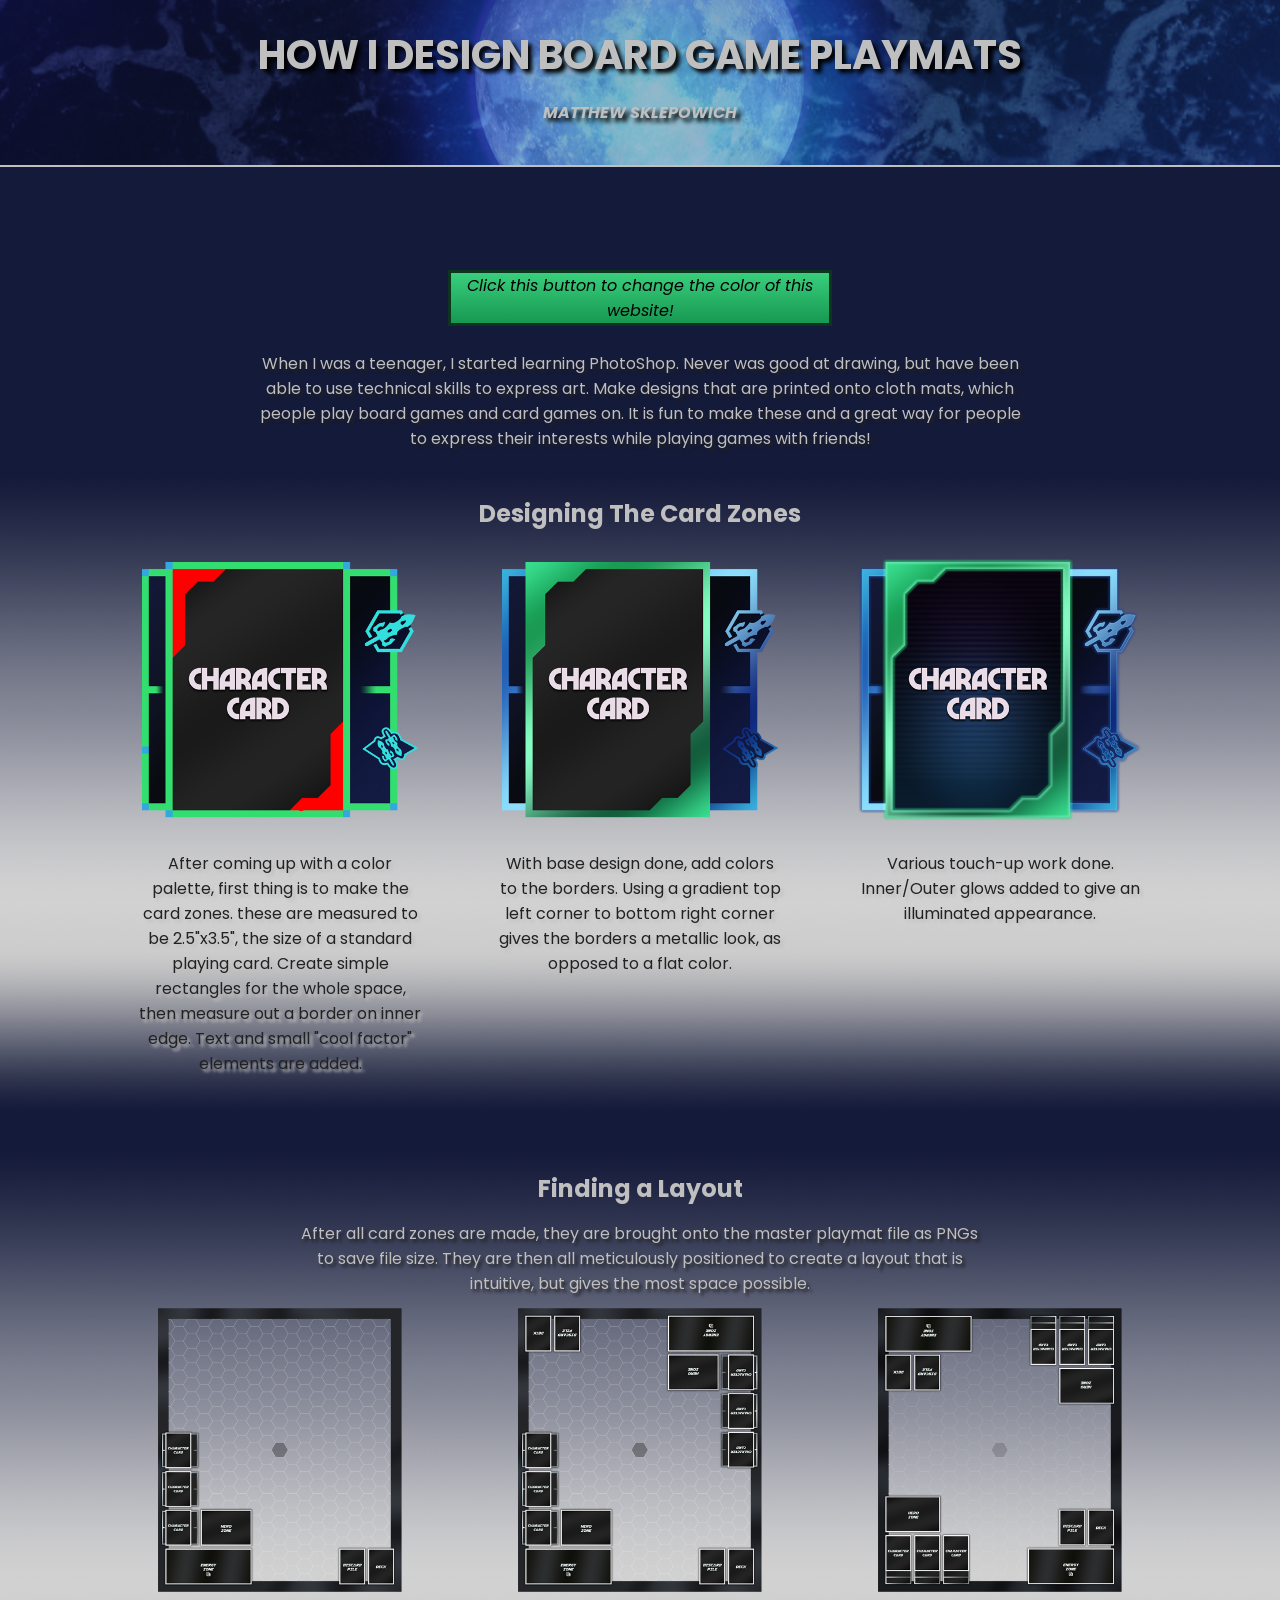
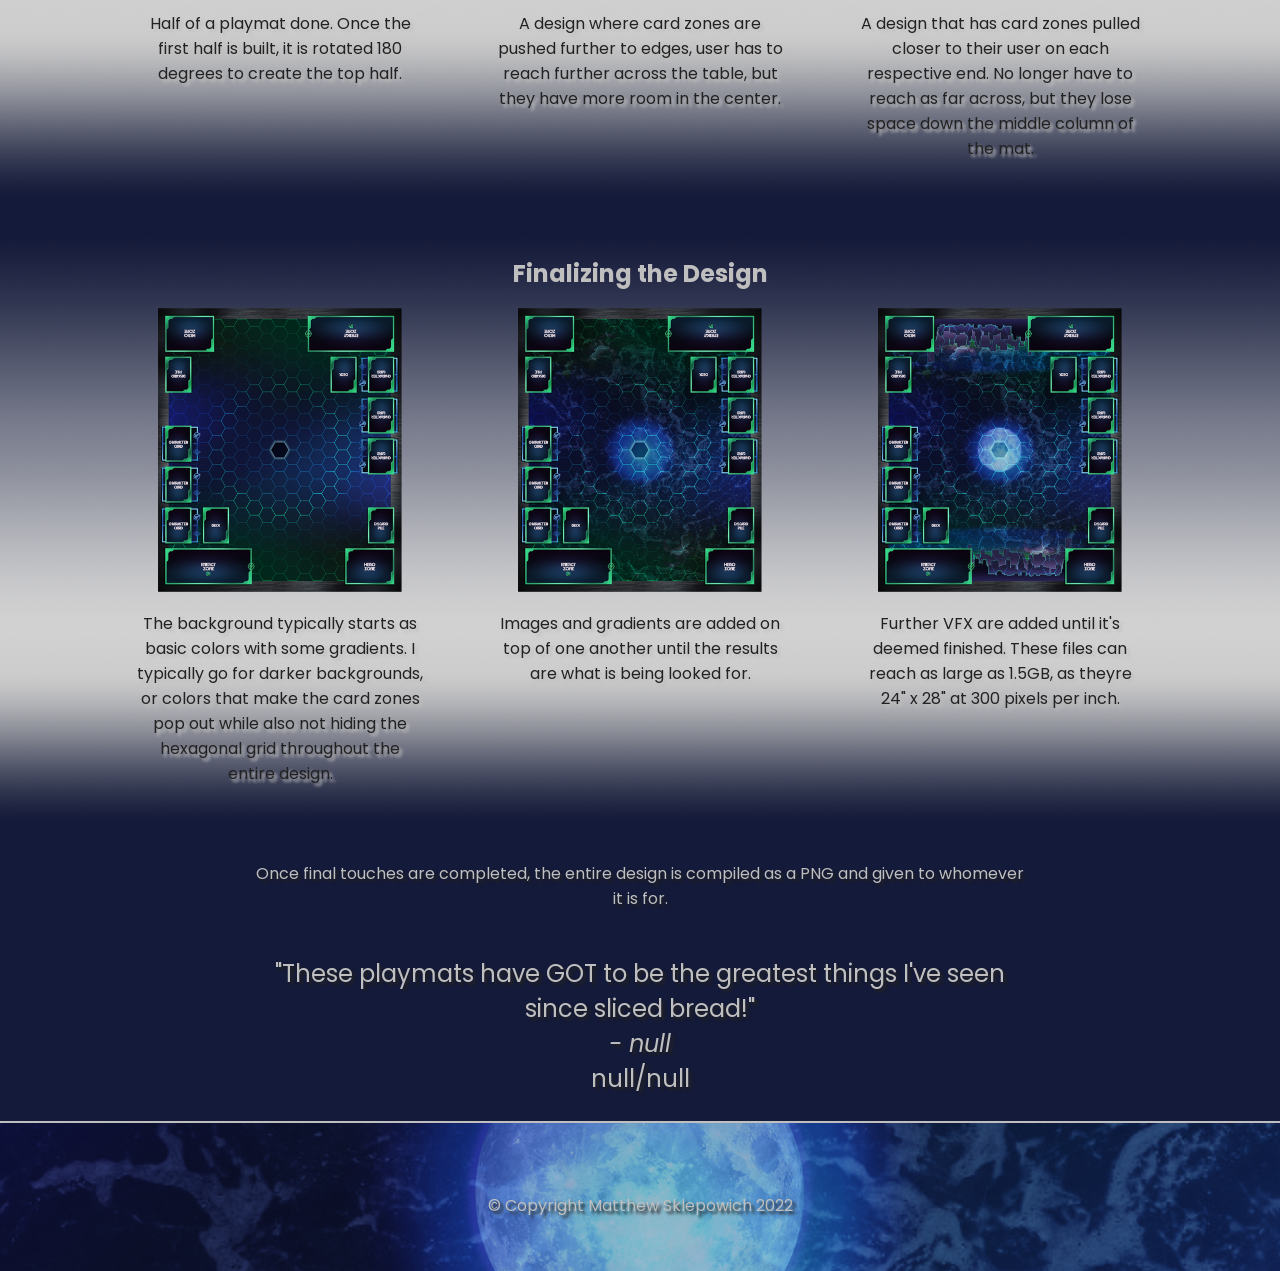
<file: index.html>
<!DOCTYPE html>
<html lang="en">
<head>
    <meta charset="UTF-8">
    <meta http-equiv="X-UA-Compatible" content="IE=edge">
    <meta name="viewport" content="width=device-width, initial-scale=1.0">
    <title>Board Game Production</title>
    <link rel="stylesheet" href="css/styles.css">
    <link rel="stylesheet" href="https://fonts.googleapis.com/css?family=Poppins">
</head>
<body class="colorchange">
    <nav id="nav" class="colorchange">
        <h1>How I Design Board Game Playmats</h1>
        <h2>Matthew Sklepowich</h2>
    </nav>
    <nav class="proxy"></nav>

    <!-- Intro section, describe why I make these-->
    <div id="intro">
        <button class="colorchange" onclick="colorChange()">Click this button to change the color of this website!</button>
        <p>When I was a teenager, I started learning PhotoShop. Never was good at drawing, but have been able to use technical skills to express art. Make designs that are printed onto cloth mats, which people play board games and card games on. It is fun to make these and a great way for people to express their interests while playing games with friends!</p>

    </div>
    
    <!-- Card Zone Section, the process of making 1 specific zone-->
    <div class="row">
        <h3 >Designing The Card Zones</h3>
        <div class="left">
            <img src="images/cc1preview.png" alt="Skeleton for Card Frame. All colors are used to measure.">
            <p>After coming up with a color palette, first thing is to make the card zones. these are measured to be 2.5"x3.5", the size of a standard playing card. Create simple rectangles for the whole space, then measure out a border on inner edge. Text and small "cool factor" elements are added.</p>
        </div>
        <div class="middle">
            <img src="images/cc2preview.png" alt="Border Colors are added.">
            <p>With base design done, add colors to the borders. Using a gradient top left corner to bottom right corner gives the borders a metallic look, as opposed to a flat color.</p>
        </div>
        <div class="right">
            <img src="images/cc3preview.png" alt="Final touch ups.">
            <p>Various touch-up work done. Inner/Outer glows added to give an illuminated appearance. </p>
        </div>
    </div>

    <!-- Playmat Layout Section, putting the pieces together-->
    <div class="row">
        <h3>Finding a Layout</h3>
        <p class="misc">After all card zones are made, they are brought onto the master playmat file as PNGs to save file size. They are then all meticulously positioned to create a layout that is intuitive, but gives the most space possible. </p>
        <div class="left">
            <img src="images/halfplaymatpreview.png" alt="Putting together one half of the mat">
            <p>Half of a playmat done. Once the first half is built, it is rotated 180 degrees to create the top half.</p>
        </div>
        <div class="middle">
            <img src="images/verticalplaymatpreview.png" alt="A frame with a more 'vertical' card zone placement. Things are pushed to the edges.">
            <p>A design where card zones are pushed further to edges, user has to reach further across the table, but they have more room in the center.</p>
        </div>
        <div class="right">
            <img src="images/horizontalplaymatpreview.png" alt="A frame with a more 'horizontal' card zone placement.">
            <p>A design that has card zones pulled closer to their user on each respective end. No longer have to reach as far across, but they lose space down the middle column of the mat.</p>
        </div>
    </div>

    <!-- Finishing Touches Section-->
    <div class="row">
        <h3>Finalizing the Design</h3>
        <div class="left">
            <img src="images/playmat1preview.png" alt="Starting the background with simple colors">
            <p>The background typically starts as basic colors with some gradients. I typically go for darker backgrounds, or colors that make the card zones pop out while also not hiding the hexagonal grid throughout the entire design.</p>
        </div>
        <div class="middle">
            <img src="images/playmat2preview.png" alt="Images of waves and nebulas are blended with the gradient to add texture">
            <p>Images and gradients are added on top of one another until the results are what is being looked for.</p>
        </div>
        <div class="right">
            <div id="slides" class="slideshow">
                <div>
                    <img name="slide">
                </div>
            </div>
            <p>Further VFX are added until it's deemed finished. These files can reach as large as 1.5GB, as theyre 24" x 28" at 300 pixels per inch.</p>
        </div>
    </div>
    <p class="misc">Once final touches are completed, the entire design is compiled as a PNG and given to whomever it is for.</p>

    <div class="review misc">
        <p>"These playmats have GOT to be the greatest things I've seen since sliced bread!"</p>
        <p id="inputName"></p>
        <div id="starBox" class="colorchange">
    
        </div>
        <p id="inputNum"></p>
    </div>
    <div id="footer" class="colorchange">
        <p>&copy; Copyright Matthew Sklepowich 2022</p>
    </div>
    <script src="js/script.js"></script>
</body>
</html>
</file>
<file: css/styles.css>
*{
    box-sizing: border-box;
    margin: 0;
    padding: 0;
    font-family: 'Poppins', sans-serif;;
}

body {
    background-color: #141a39;
    transition: all 0.5s ease-in-out;
}

body.green {
    background-color: #0d341f;
    transition: all 0.5s ease-in-out;
}

#nav{
    background: url('../images/hbb.png') no-repeat;
    background-size: auto;
    background-position: center;
    width: 100%;
    border-bottom: 2px solid #bfbfbf;
    position: fixed;
    transition: all 0.5s ease-in-out;
    padding: 25px;
    max-height: 200px;
}

#nav.green{
    background: url('../images/hbg.png') no-repeat;
    background-size: auto;
    background-position: center;
    width: 100%;
    border-bottom: 2px solid #bfbfbf;
    position: fixed;
    transition: all 0.5s ease-in-out;
    padding: 25px;
    max-height: 200px;
}

#nav.active{
    padding: 5px;
}

#nav.active h1, #nav.active h2{
    margin-bottom: 5px;
}


/** HEADER **/
h1, h2{
    font-size:2.5em;
    text-transform: uppercase;
    text-align: center;
    margin-bottom: 15px;
    color: #bfbfbf;
    text-shadow: 4px 4px 4px #000;
    top: 0;
    left: 0;
}

h2{
    font-size: 1em;
    font-style: italic;
}

#intro p{
    width: 60%;

    text-align: center;
    margin-left: 20%;
    margin-bottom: 25px;
    color: #bfbfbf;
    text-shadow: 3px 3px 3px #222;
}

#intro button{
    width: 30%;
    text-align: center;
    margin-left: 35%;
    margin-bottom: 25px;
    color: #000;
    background-image: linear-gradient(#38cf7c, #189852);
    margin-top: calc(30vh);
    font-size: 1em;
    text-align: center;
    font-style: italic;
    border: 3px solid #0d341f;
    transition: all 0.5s ease-in-out;
}

#intro button.green{
    width: 30%;
    text-align: center;
    margin-left: 35%;
    margin-bottom: 25px;
    color: #000;
    background-image: linear-gradient(#52b7f8, #3970ee);
    margin-top: calc(30vh);
    font-size: 1em;
    text-align: center;
    font-style: italic;
    border: 3px solid #141a39;
    transition: all 0.5s ease-in-out;
}

/** BODY **/
h3{
    font-size: 1.5em;
    text-align: center;
    margin-bottom: 15px;
    margin-top: 10px;
    color: #bfbfbf;
    font-style: bold;
}

.row{
    width:100%;
    padding: 10px 5% 10px 5%;
    margin-bottom: 40px;
    /**background-image: linear-gradient(rgba(255,0,0,0), rgba(191,191,191,0.8));**/
    background: url('../images/background.png') repeat-x;
    background-size: contain;
    overflow: hidden;
}

.left, .middle, .right{
    float: left;
    width: 25%;
    margin-right: 6.25%;
}

.left{
    margin-left: 6.25%;
}

.left img, .middle img, .right img {
    width: 100%;
    height: 100%;
    margin-bottom: 10px;
}

.left p, .middle p, .right p {
    width: 100%;
    height: 100%;
    margin-bottom: 25px;
    text-align: center;
    color: #222;
    text-shadow: 3px 3px 3px #bfbfbf;
}

.misc{
    width: 60%;
    text-align: center;
    margin-left: 20%;
    margin-bottom: 10px;
    color: #bfbfbf;
    text-shadow: 3px 3px 3px #222;
}

.review{
    margin-top: 45px;
}
.review p {
    font-size: 1.5em;
}

#inputName{
    font-style: italic;
}

#starbox{
    width: 100%;
}

/** FOOTER **/
#footer{
    background: url('../images/hbb.png') no-repeat;
    background-size: auto;
    background-position: center;
    border-top: 2px solid #bfbfbf;
    padding: 15px, 0, 15px, 0;
    margin-top: 25px;
    height: 150px;
}

#footer.green{
    background: url('../images/hbg.png') no-repeat;
    background-size: auto;
    background-position: center;
    border-top: 2px solid #bfbfbf;
    padding: 15px, 0, 15px, 0;
    margin-top: 25px;
    height: 150px;
}

#footer p{
    padding-top: 70px;
    text-align: center;
    color: #bfbfbf;
    text-shadow: 3px 3px 3px #222;
}
</file>
